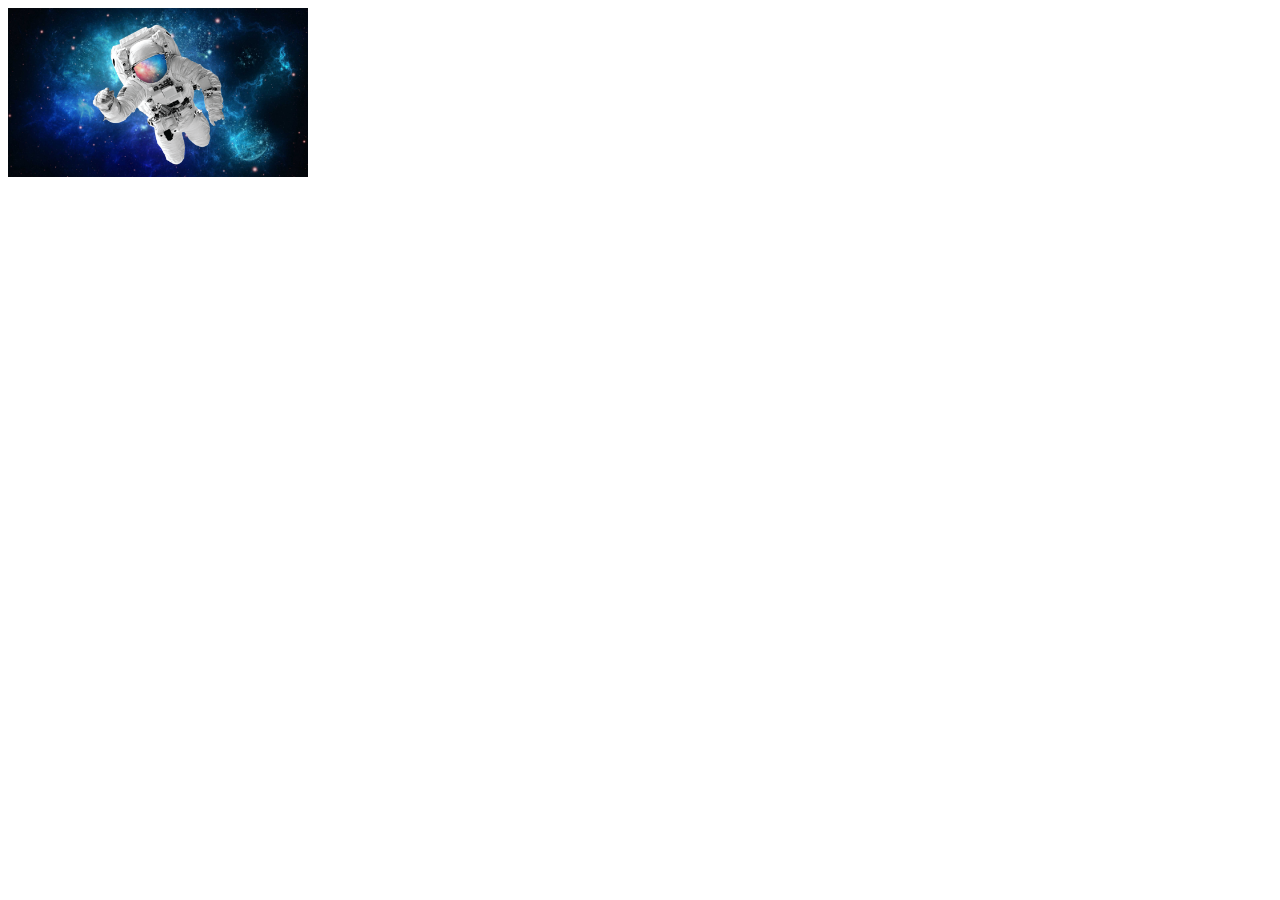
<file: desafio/d011/index.html>
<!DOCTYPE html>
<html lang="en">
<head>
    <meta charset="UTF-8">
    <meta name="viewport" content="width=device-width, initial-scale=1.0">
    <title>Desafio 11</title>
    <style>
        .container {
            position: relative;
            width: 300px;
        }
        .img-fundo {
            width: 100%;
        }
        .img-topo {
            position: absolute;
            width: 150px;
            top: 50%;
            left: 50%;
            transform: translate(-50%, -50%);
        }


    </style>
</head>
<body>
    <div class="container">
        <img src="imagem/espaco.jpg" class="img-fundo">
        <img src="imagem/astronauta.png"class="img-topo">
    </div>
</body>
</html>
</file>
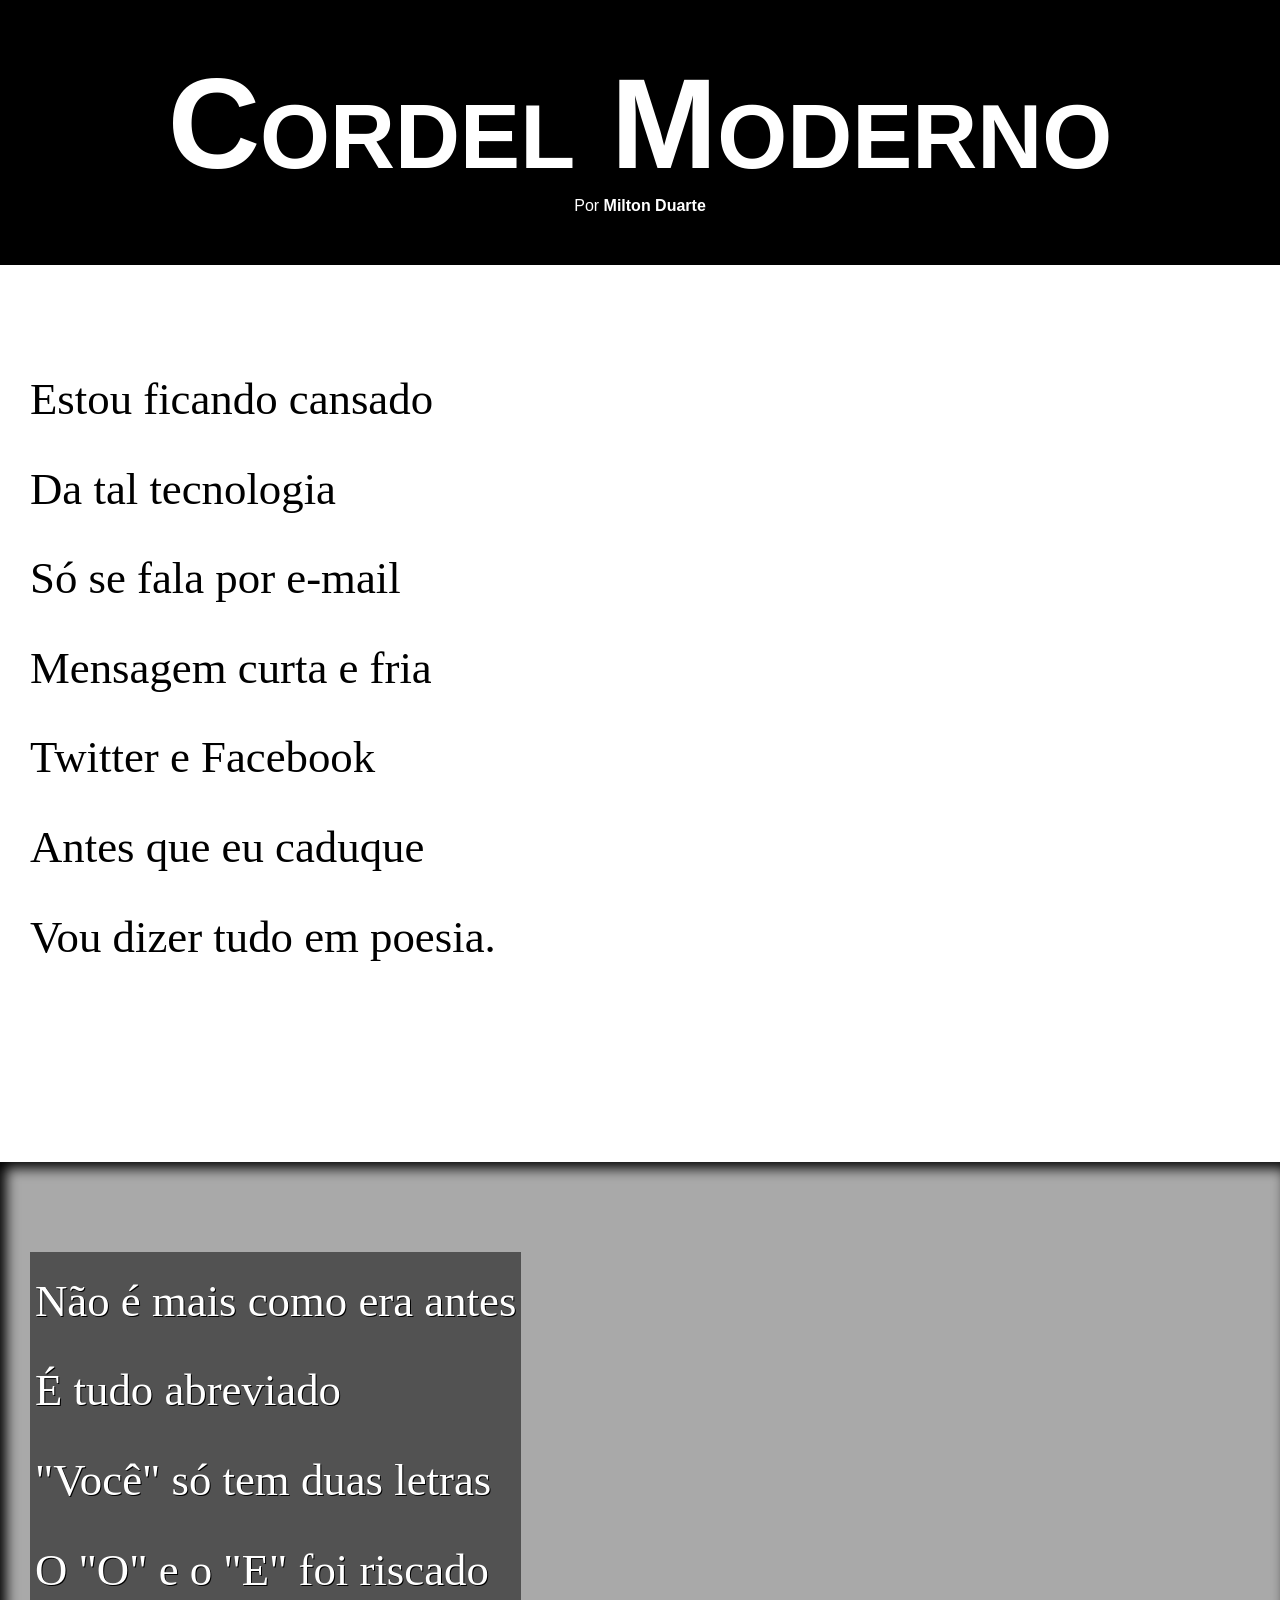
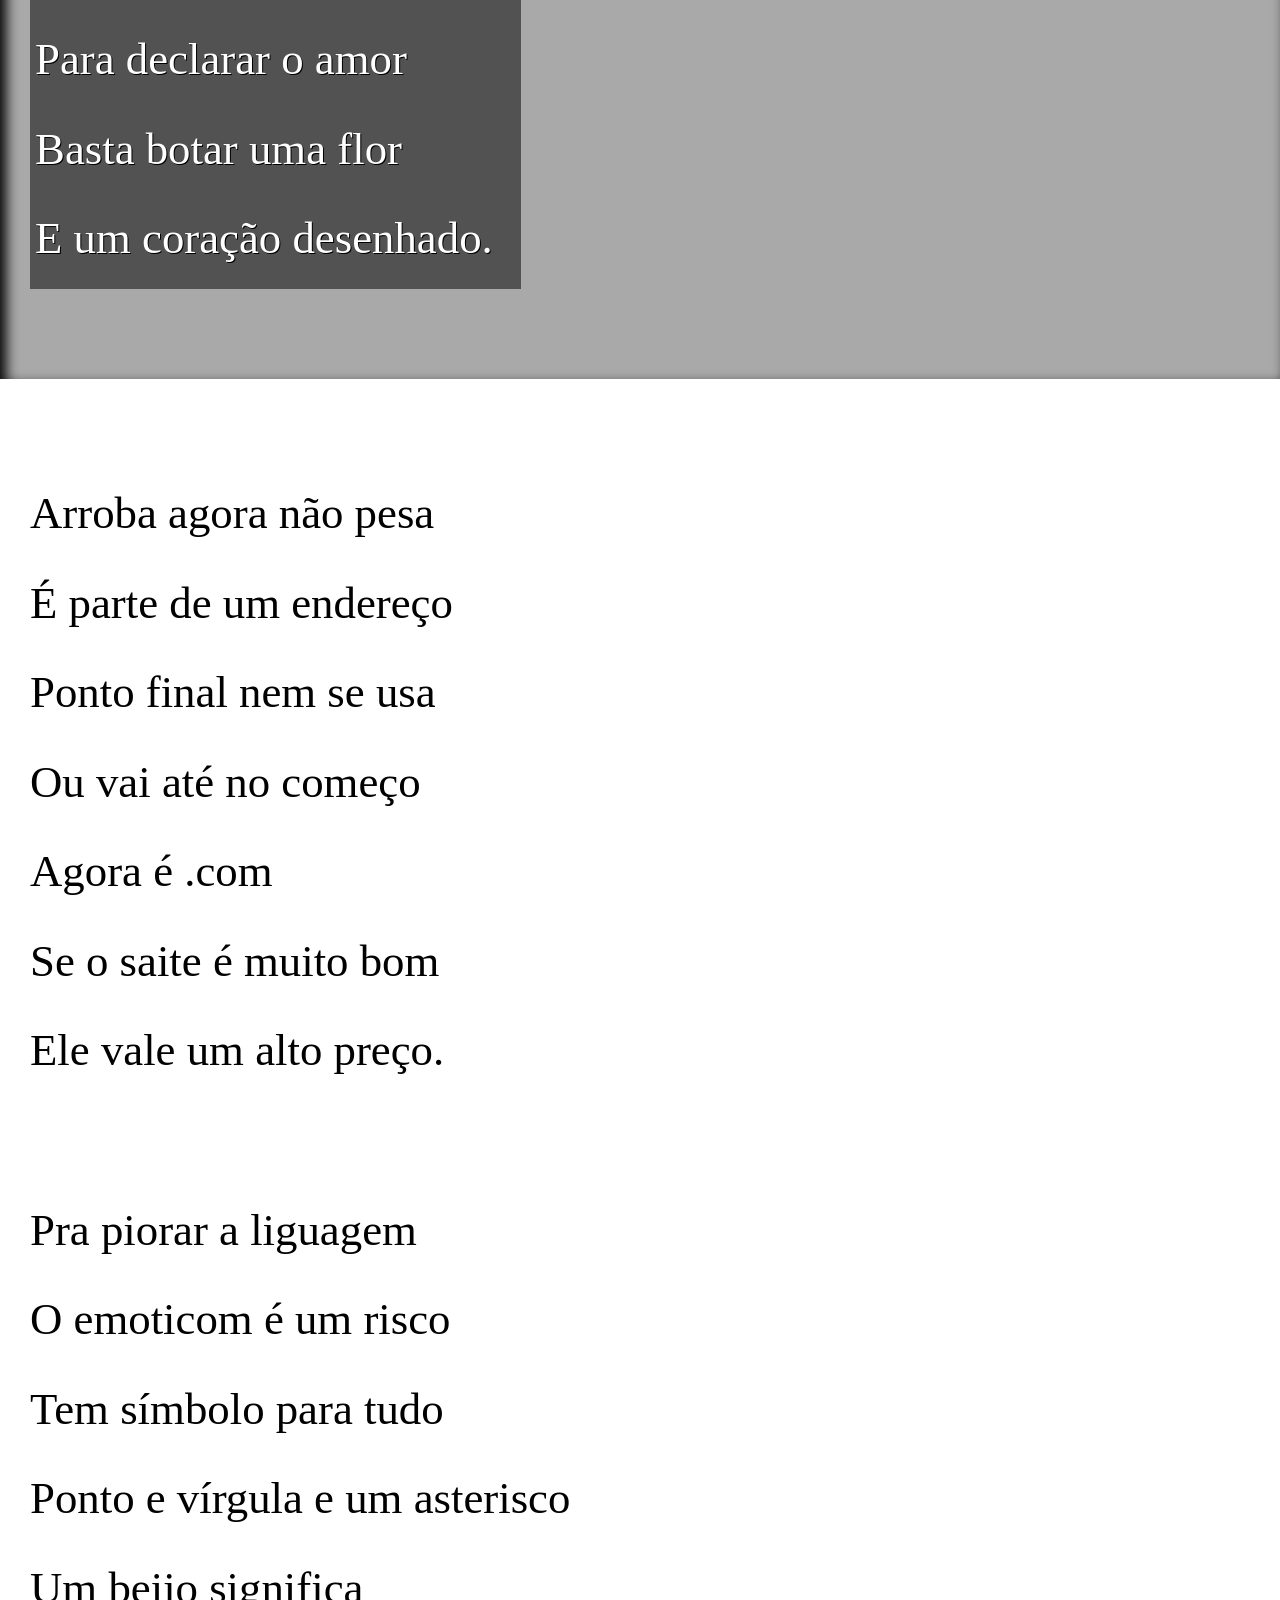
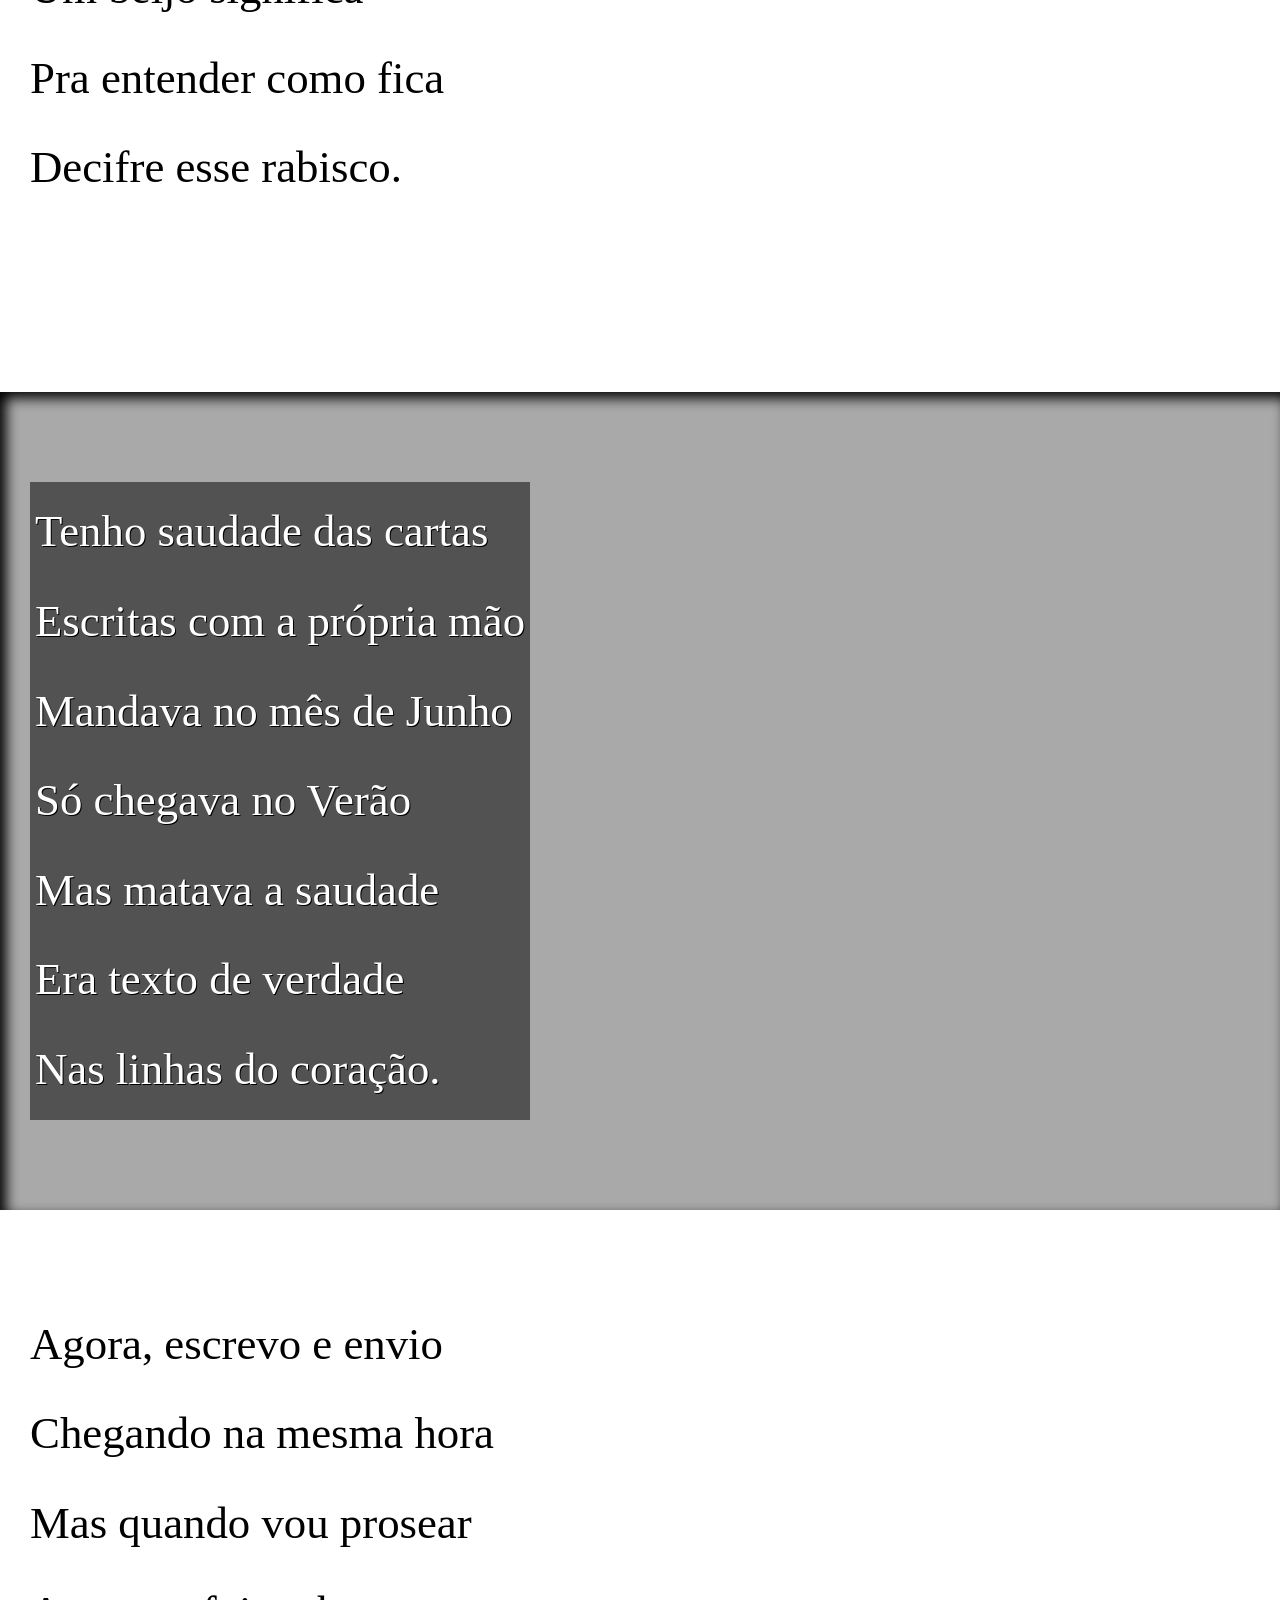
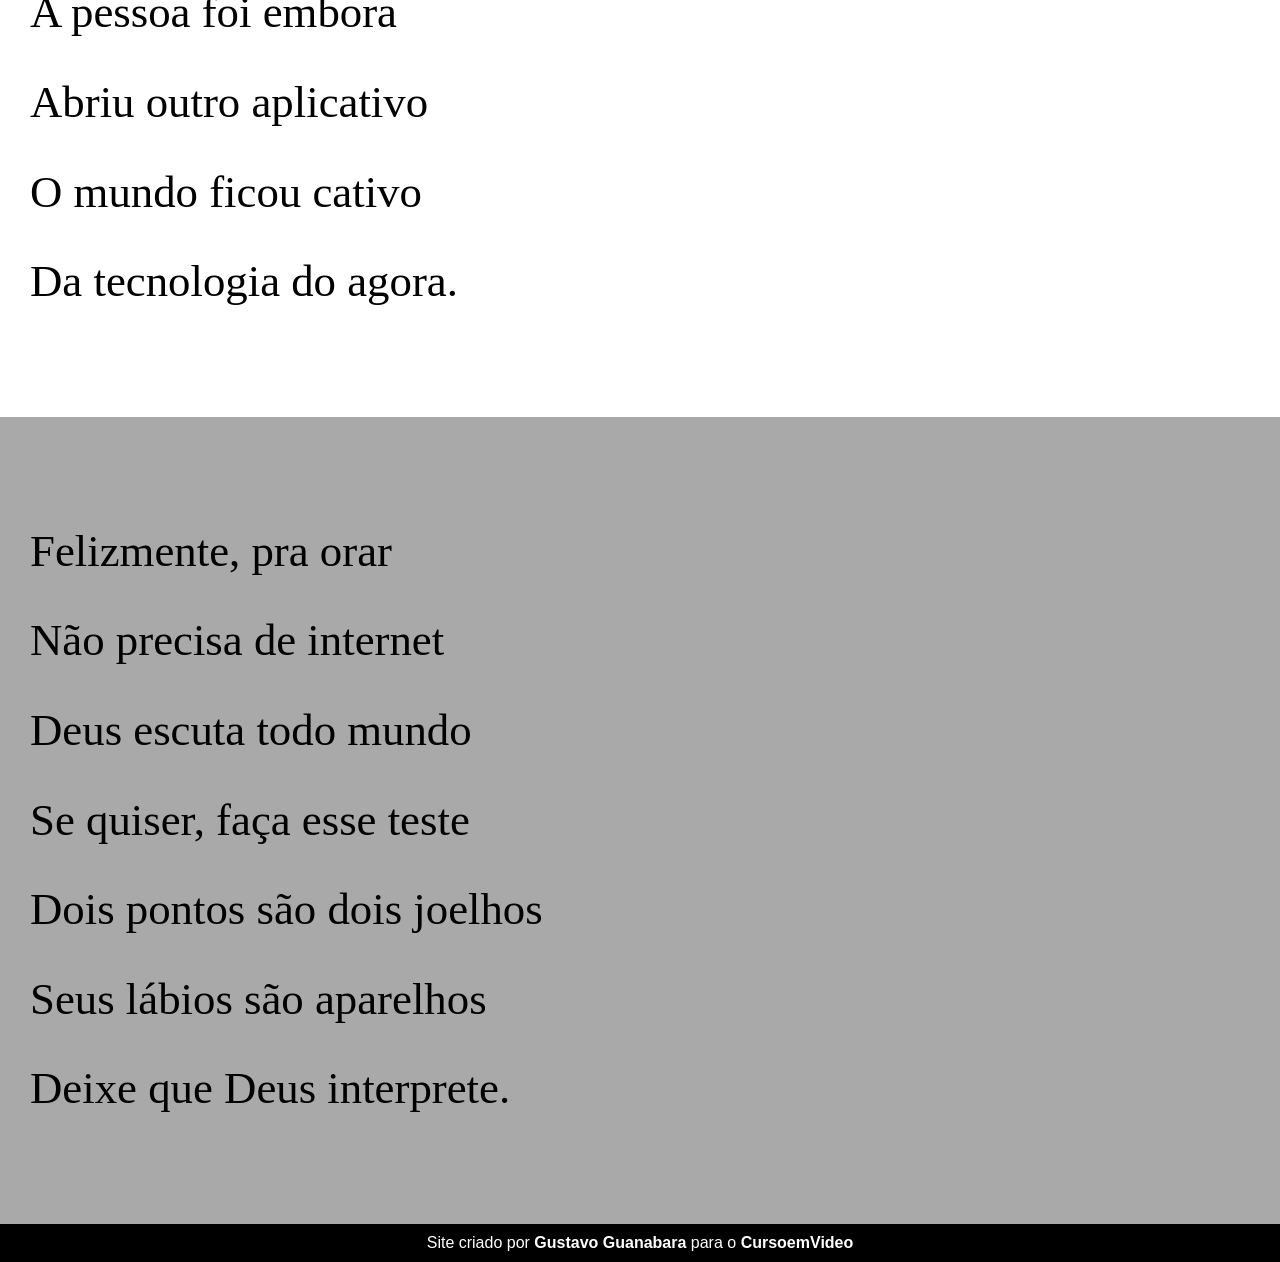
<file: desafio/d012/index.html>
<!DOCTYPE html>
<html lang="pt-br">
<head>
    <meta charset="UTF-8">
    <meta name="viewport" content="width=device-width, initial-scale=1.0">
    <title>Cordel Moderno</title>
    <link rel="stylesheet" href="estilo/style.css">
</head>
<body>
    <header>
        <h1>
            Cordel Moderno
        </h1>
        <p>Por <a href="https://www.recantodasletras.com.br/poesias/3186743]" target="_blank">Milton Duarte</a></p>
    </header>

        <section class="normal">
            <p>
                Estou ficando cansado <br>
                Da tal tecnologia <br>
                Só se fala por e-mail <br>
                Mensagem curta e fria <br>
                Twitter e Facebook <br>
                Antes que eu caduque <br>
                Vou dizer tudo em poesia.
            </p>
        </section>


        <section class="imagem" id="img01">
            <p>
                Não é mais como era antes <br>
                É tudo abreviado <br>
                "Você" só tem duas letras <br>
                O "O" e o "E" foi riscado <br>
                Para declarar o amor <br>
                Basta botar uma flor <br>
                E um coração desenhado.
            </p>
        </section>

        

        <section class="normal">
            <p>
                Arroba agora não pesa <br>
                É parte de um endereço <br>
                Ponto final nem se usa <br>
                Ou vai até no começo <br>
                Agora é .com <br>
                Se o saite é muito bom <br>
                Ele vale um alto preço.
            </p>

            <p>
                Pra piorar a liguagem <br>
                O emoticom é um risco <br>
                Tem símbolo para tudo <br>
                Ponto e vírgula e um asterisco <br>
                Um beijo significa <br>
                Pra entender como fica <br>
                Decifre esse rabisco.
            </p>
        </section>

        

        <section class="imagem" id="img02">
            <p>
                Tenho saudade das cartas <br>
                Escritas com a própria mão <br>
                Mandava no mês de Junho <br>
                Só chegava no Verão <br>
                Mas matava a saudade <br>
                Era texto de verdade <br>
                Nas linhas do coração.
            </p>
        </section>

    

        <section class="normal">
            Agora, escrevo e envio <br>
            Chegando na mesma hora <br>
            Mas quando vou prosear <br>
            A pessoa foi embora <br>
            Abriu outro aplicativo <br>
            O mundo ficou cativo <br>
            Da tecnologia do agora.
        </section>

        <section>
            Felizmente, pra orar <br>
            Não precisa de internet <br>
            Deus escuta todo mundo <br>
            Se quiser, faça esse teste <br>
            Dois pontos são dois joelhos <br>
            Seus lábios são aparelhos <br>
            Deixe que Deus interprete.
        </section>

        <footer>
            <p>Site criado por <a href="https://gustavoguanabara.github.io" target="_blank">Gustavo Guanabara</a> para o <a href="https://www.cursoemvideo.com" target="_blank">CursoemVideo</a></p>
        </footer>
</body>
</html>
</file>
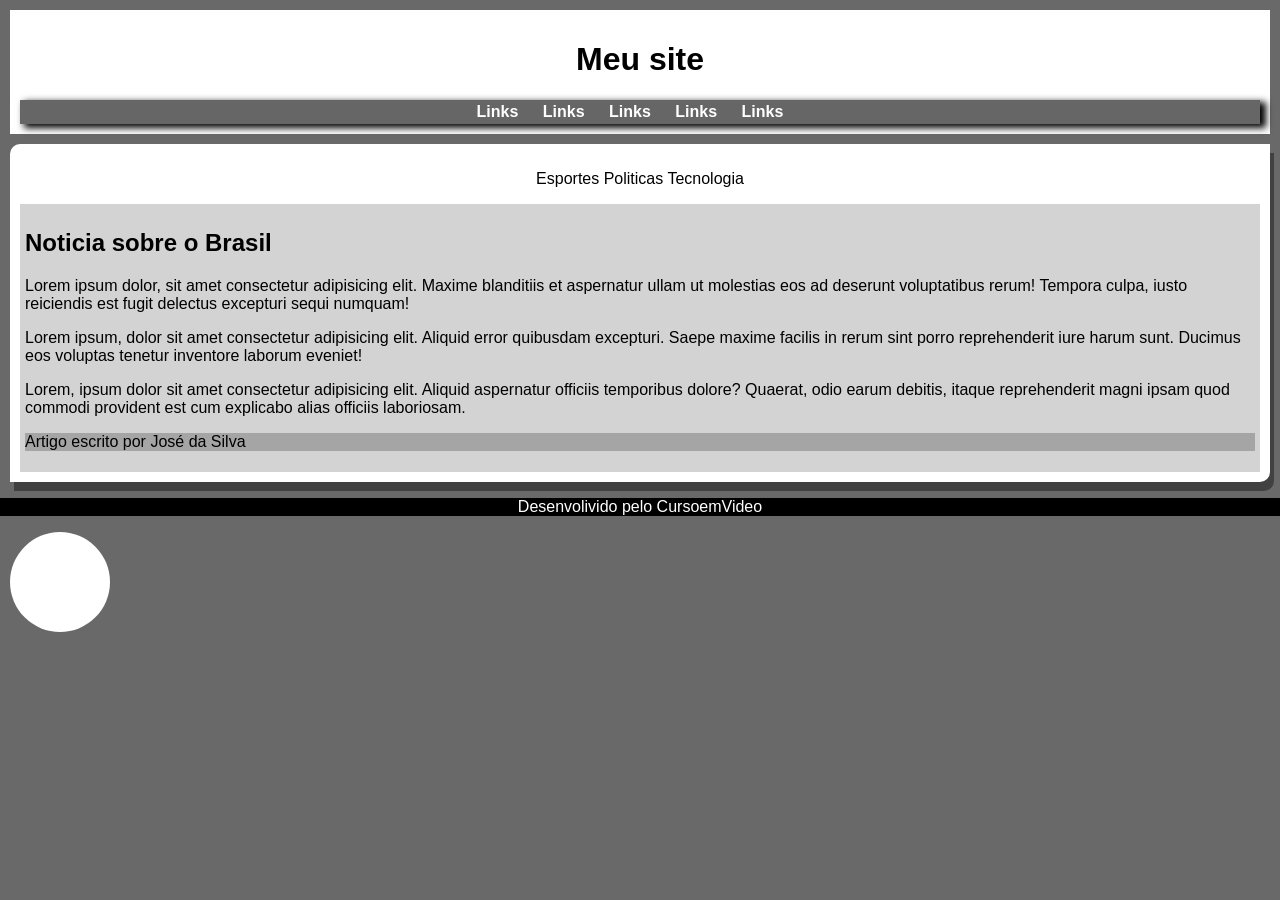
<file: exercicios/ex021/caixa02.html>
<!DOCTYPE html>
<html lang="pt-br">
<head>
    <meta charset="UTF-8">
    <meta name="viewport" content="width=device-width, initial-scale=1.0">
    <title>Grouping Tags</title>
    <style>
        body {
            font-family: Arial, Helvetica, sans-serif;
            background-color: dimgray;
            margin: 0px;
        }
        header {
            background-color: white;
            padding: 10px;
            margin: 10px;
            text-align: center;
        }
        nav {
            background-color: rgb(102, 102, 102);
            padding: 3px;
            box-shadow: 5px 3px 7px 1px black;
        }
        nav > a {
            text-decoration: none;
            color: white;
            font-weight: bold;
            margin-right: 20px;
        }
        nav > a:hover {
            text-decoration: underline;
            
        }
        main {
            background-color: white;
            padding: 10px;
            margin: 10px;
            border-radius: 10px 0px;
            box-shadow: 4px 9px 0px rgb(0, 0, 0, 0.384);
            
        }
        article {
            background-color: lightgray;
            padding: 5px;
        }
        article > aside {
            background-color: rgb(165, 165, 165);
        }
        section > p {
            text-align: center;
        }
        footer{
            background-color: black;
            color: white;
            text-align: center;
            padding: 0px;
            margin: 0px;
        }
        div#bola {
            height: 100px;
            width: 100px;
            margin: 10px;
            background-color: white;
            border-radius: 50%;
            
        }
    </style>
</head>
<body>
    <header>
    <h1>Meu site</h1>
    <nav>
        <a href="#">Links</a>
        <a href="#">Links</a>
        <a href="#">Links</a>
        <a href="#">Links</a>
        <a href="#">Links</a>
    </nav>
    </header>
    <main>
<section id="assuntos">
<p>Esportes Politicas Tecnologia</p>
</section>
<section id="noticia">
<article>
    <h2>Noticia sobre o Brasil</h2>
    <p>Lorem ipsum dolor, sit amet consectetur adipisicing elit. Maxime blanditiis et aspernatur ullam ut molestias eos ad deserunt voluptatibus rerum! Tempora culpa, iusto reiciendis est fugit delectus excepturi sequi numquam!</p>
    <p>Lorem ipsum, dolor sit amet consectetur adipisicing elit. Aliquid error quibusdam excepturi. Saepe maxime facilis in rerum sint porro reprehenderit iure harum sunt. Ducimus eos voluptas tenetur inventore laborum eveniet!</p>
    <p>Lorem, ipsum dolor sit amet consectetur adipisicing elit. Aliquid aspernatur officiis temporibus dolore? Quaerat, odio earum debitis, itaque reprehenderit magni ipsam quod commodi provident est cum explicabo alias officiis laboriosam.</p>
    <aside>
        <p>Artigo escrito por José da Silva</p>
    </aside>
</article>
</section>
    </main>
    <footer>
<p>Desenvolivido pelo CursoemVideo</p>
    </footer>
    <div id="bola">

    </div>
</body>
</html>
</file>
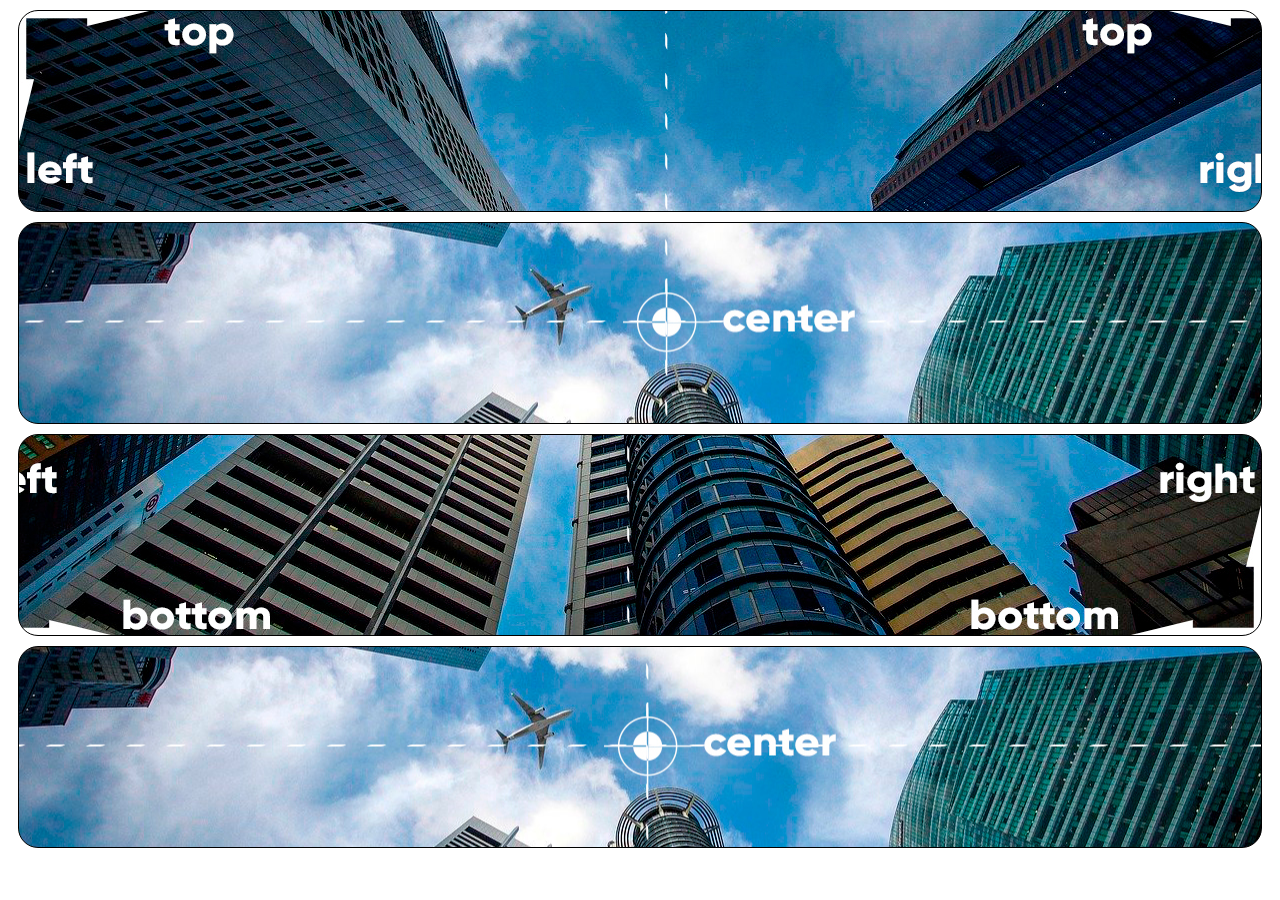
<file: exercicios/ex022/fundo002.html>
<!DOCTYPE html>
<html lang="pt-br">
<head>
    <meta charset="UTF-8">
    <meta name="viewport" content="width=device-width, initial-scale=1.0">
    <title>Posição dos Fundos</title>
    <style>
        div.bloco {
            background-image: url(imagem/wallpaper003.jpg);
            height: 200px;
            border: 1px solid black;
            border-radius: 20px;
            margin: 10px;
        }

        div#q1 {
            background-position: left top;

        }

         div#q2 {
            background-position: left center;

        }

         div#q3 {
            background-position: right bottom;

        }

         div#q4 {
            background-position: center center;

        }

    </style>
</head>
<body>
    <div class="bloco" id="q1">

    </div>

    <div class="bloco" id="q2">

    </div>

    <div class="bloco" id="q3">

    </div>

    <div class="bloco" id="q4">

    </div>

  
</body>
</html>
</file>
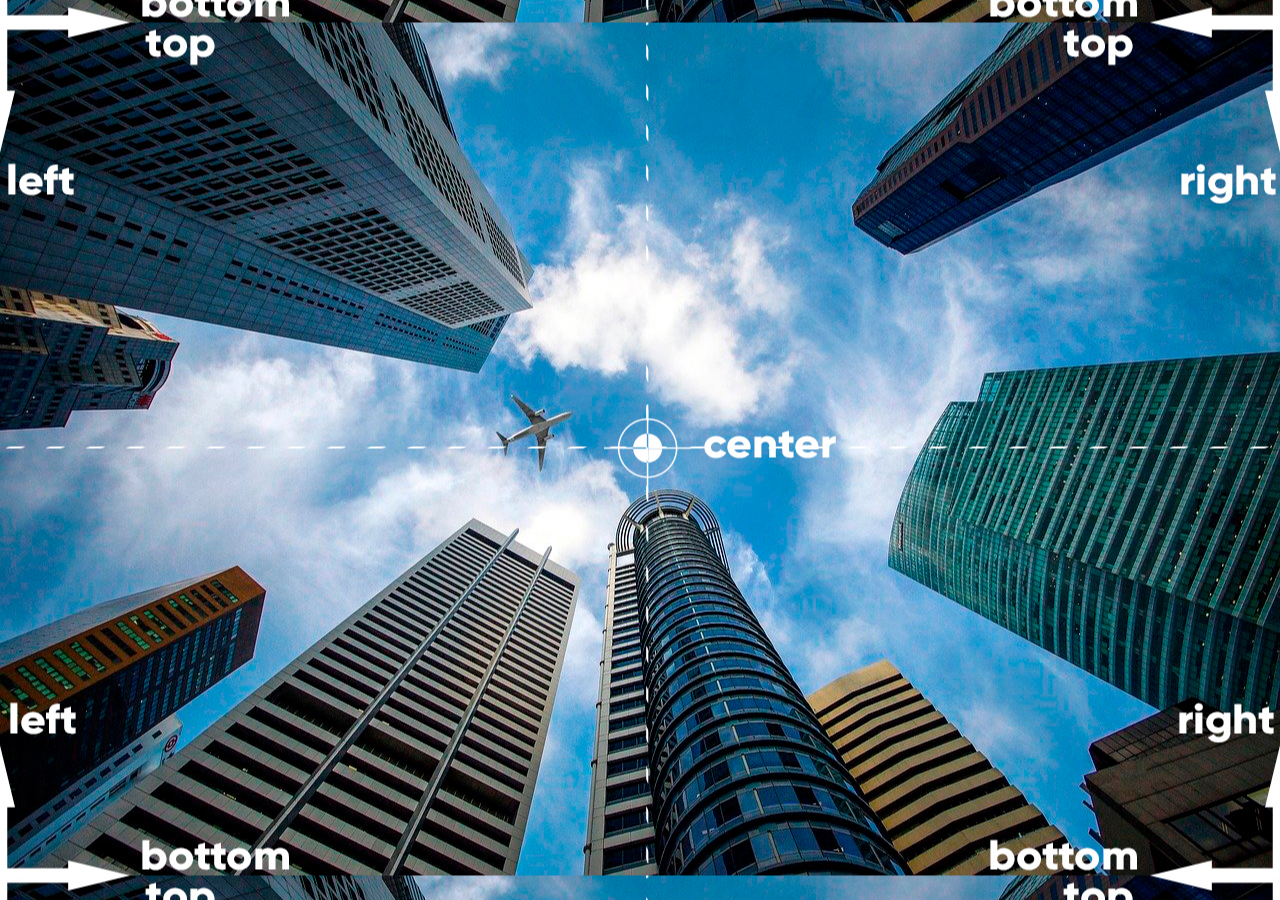
<file: exercicios/ex022/fundo004.html>
<!DOCTYPE html>
<html lang="pt-br">
<head>
    <meta charset="UTF-8">
    <meta name="viewport" content="width=device-width, initial-scale=1.0">
    <title>Posicionamento</title>
    <style>
        body {
            height: 98vh;
            background-image: url(imagem/wallpaper003.jpg);
            background-position: center center;
        }
    </style>
</head>
<body>
    
</body>
</html>
</file>
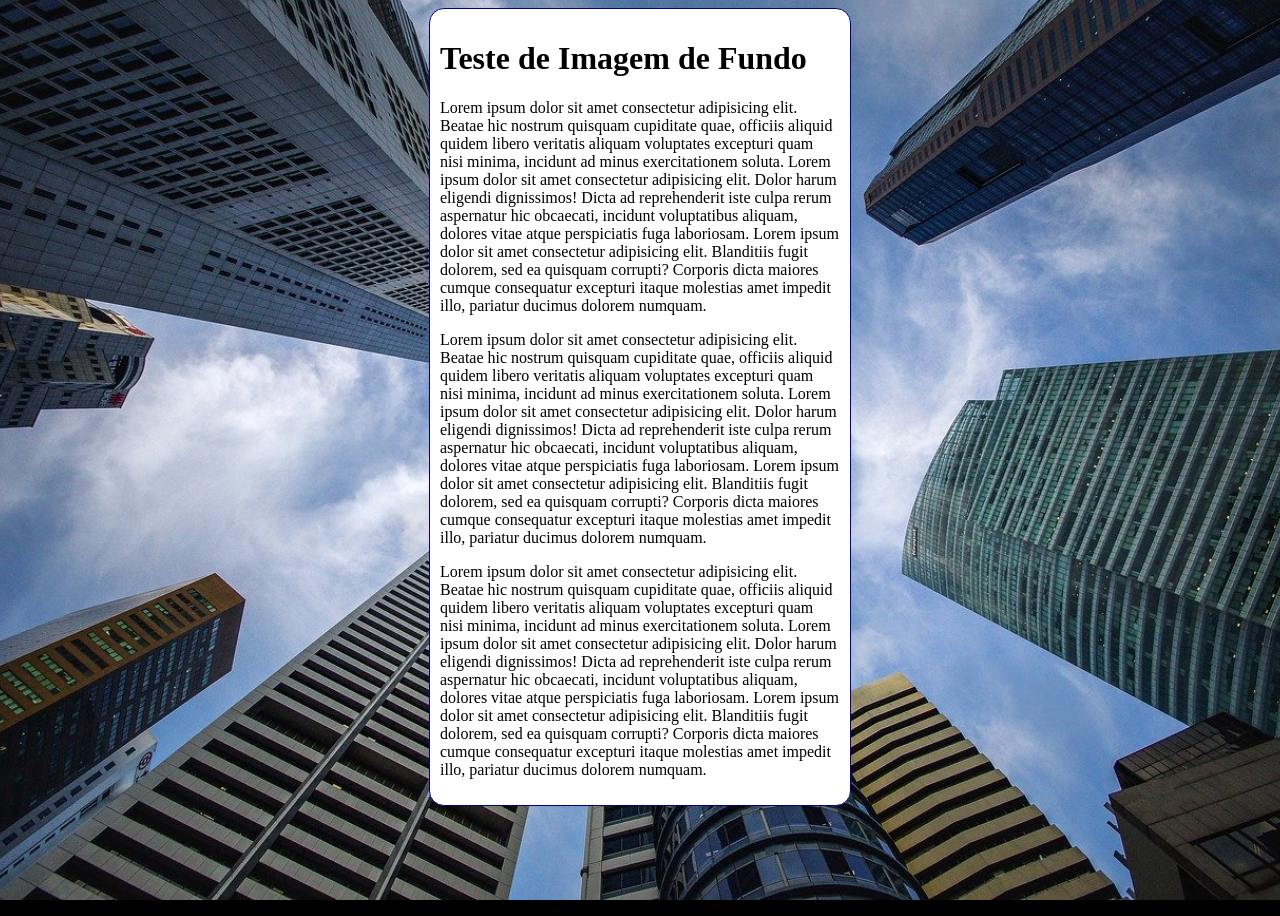
<file: exercicios/ex022/fundo005.html>
<!DOCTYPE html>
<html lang="pt-br>
<head>
    <meta charset="UTF-8">
    <meta name="viewport" content="width=device-width, initial-scale=1.0">
    <title>Fundo fixo de tela</title>
    <style>
         body {
            height: 100vh;
            /*background-color: black;
            background-image: url(imagem/wallpaper002.jpg);
            background-position: center center;
            background-repeat: no-repeat;
            background-size: cover;
            background-attachment: fixed;*/
            
            
            /* Shorthand - background
            color > imagem > position > repeat > [size] > attachment
            */
            background: black url('imagem/wallpaper002.jpg') center center no-repeat fixed;
            background-size: cover;
        }

        main {
            background-color: white;
            width: 400px;
            padding: 10px;
            margin: auto;
            border: 1px solid darkblue;
            border-radius: 15px;
        }
    </style>
</head>
<body>
    <main>
        <h1>Teste de Imagem de Fundo</h1>
        <p>Lorem ipsum dolor sit amet consectetur adipisicing elit. Beatae hic nostrum quisquam cupiditate quae, officiis aliquid quidem libero veritatis aliquam voluptates excepturi quam nisi minima, incidunt ad minus exercitationem soluta. Lorem ipsum dolor sit amet consectetur adipisicing elit. Dolor harum eligendi dignissimos! Dicta ad reprehenderit iste culpa rerum aspernatur hic obcaecati, incidunt voluptatibus aliquam, dolores vitae atque perspiciatis fuga laboriosam. Lorem ipsum dolor sit amet consectetur adipisicing elit. Blanditiis fugit dolorem, sed ea quisquam corrupti? Corporis dicta maiores cumque consequatur excepturi itaque molestias amet impedit illo, pariatur ducimus dolorem numquam.</p>

        <p>Lorem ipsum dolor sit amet consectetur adipisicing elit. Beatae hic nostrum quisquam cupiditate quae, officiis aliquid quidem libero veritatis aliquam voluptates excepturi quam nisi minima, incidunt ad minus exercitationem soluta. Lorem ipsum dolor sit amet consectetur adipisicing elit. Dolor harum eligendi dignissimos! Dicta ad reprehenderit iste culpa rerum aspernatur hic obcaecati, incidunt voluptatibus aliquam, dolores vitae atque perspiciatis fuga laboriosam. Lorem ipsum dolor sit amet consectetur adipisicing elit. Blanditiis fugit dolorem, sed ea quisquam corrupti? Corporis dicta maiores cumque consequatur excepturi itaque molestias amet impedit illo, pariatur ducimus dolorem numquam.</p>

        <p>Lorem ipsum dolor sit amet consectetur adipisicing elit. Beatae hic nostrum quisquam cupiditate quae, officiis aliquid quidem libero veritatis aliquam voluptates excepturi quam nisi minima, incidunt ad minus exercitationem soluta. Lorem ipsum dolor sit amet consectetur adipisicing elit. Dolor harum eligendi dignissimos! Dicta ad reprehenderit iste culpa rerum aspernatur hic obcaecati, incidunt voluptatibus aliquam, dolores vitae atque perspiciatis fuga laboriosam. Lorem ipsum dolor sit amet consectetur adipisicing elit. Blanditiis fugit dolorem, sed ea quisquam corrupti? Corporis dicta maiores cumque consequatur excepturi itaque molestias amet impedit illo, pariatur ducimus dolorem numquam.</p>
    </main>
</body>
</html>
</file>
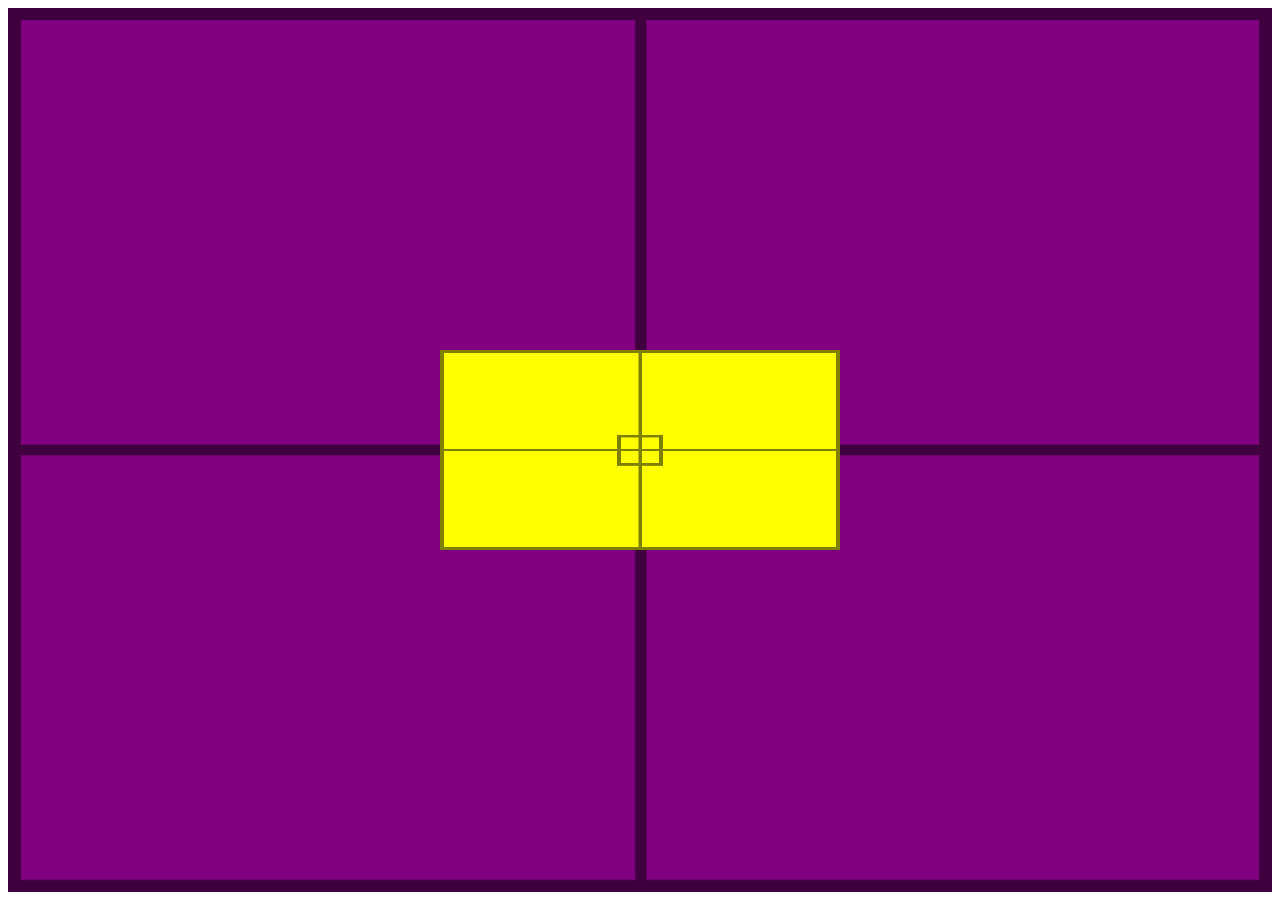
<file: exercicios/ex022/fundo006.html>
<!DOCTYPE html>
<html lang="pt-br">
<head>
    <meta charset="UTF-8">
    <meta name="viewport" content="width=device-width, initial-scale=1.0">
    <title>Alinhamento Vertical</title>

    <style>
        #container {
            background-image: url(imagem/target001.png);
            background-size: 100% 100%;

            position: relative;
            height: 96vh;
            padding: 10px;
            background-color: purple;

        }

        #conteudo {
            background-image: url(imagem/target001.png);
            background-size: 100% 100%;

            position: absolute;
            height: 200px;
            width: 400px;
            background-color: yellow;

            left: 50%;
            top: 50%;

            transform: translate(-50%, -50%);
            

        }
    </style>
</head>
<body>
    <section id="container">
        <article id="conteudo">

        </article>

    </section>
</body>
</html>
</file>
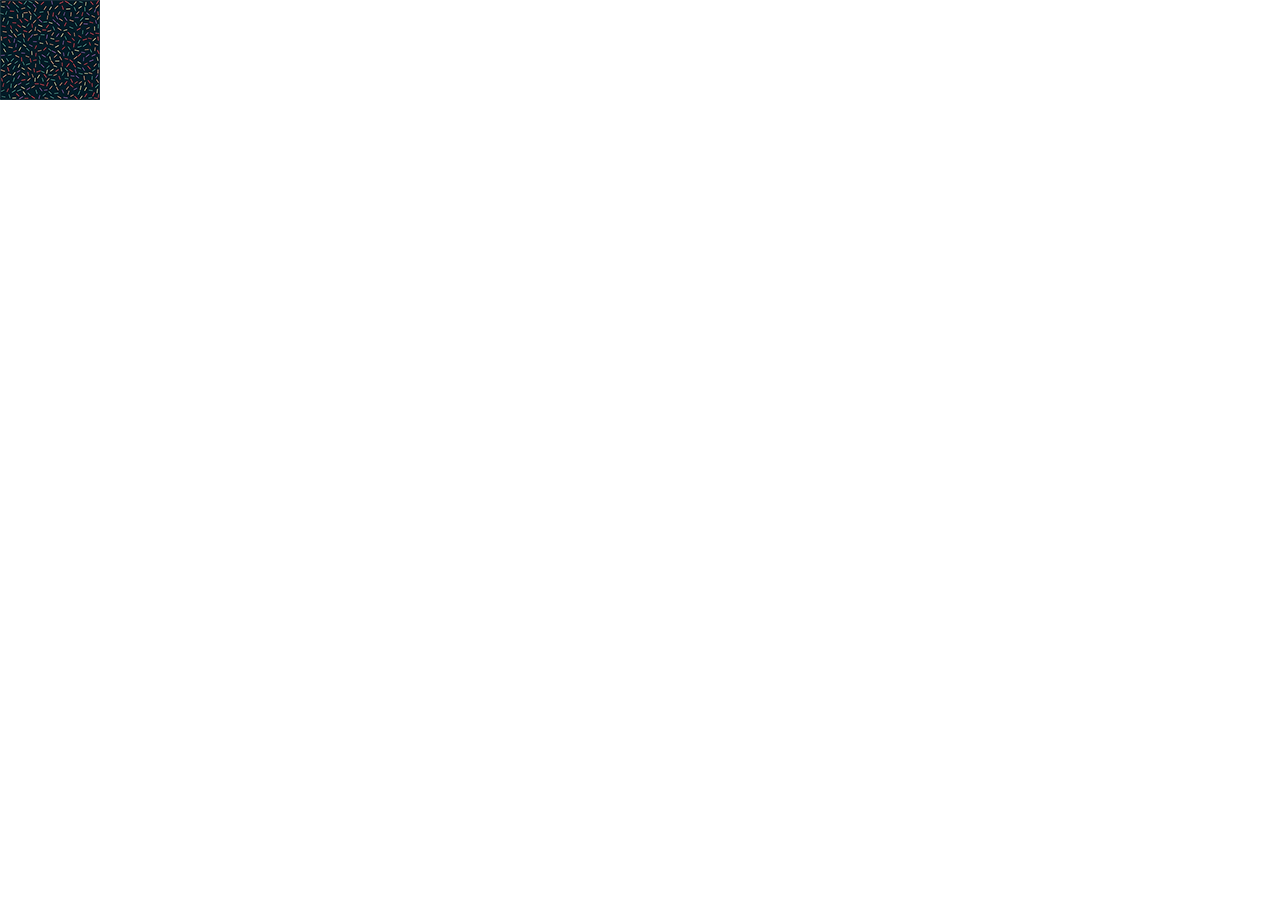
<file: exercicios/ex022/fundo007.html>
<!DOCTYPE html>
<html lang="pt-br">
<head>
    <meta charset="UTF-8">
    <meta name="viewport" content="width=device-width, initial-scale=1.0">
    <title>Personalização dos fundos</title>
    <style>
        body {
            background-image: url(imagem/pattern001.png);
            background-size: 100px 100px;
            background-repeat: no-repeat;
        }
    </style>
</head>
<body>
    
</body>
</html>
</file>
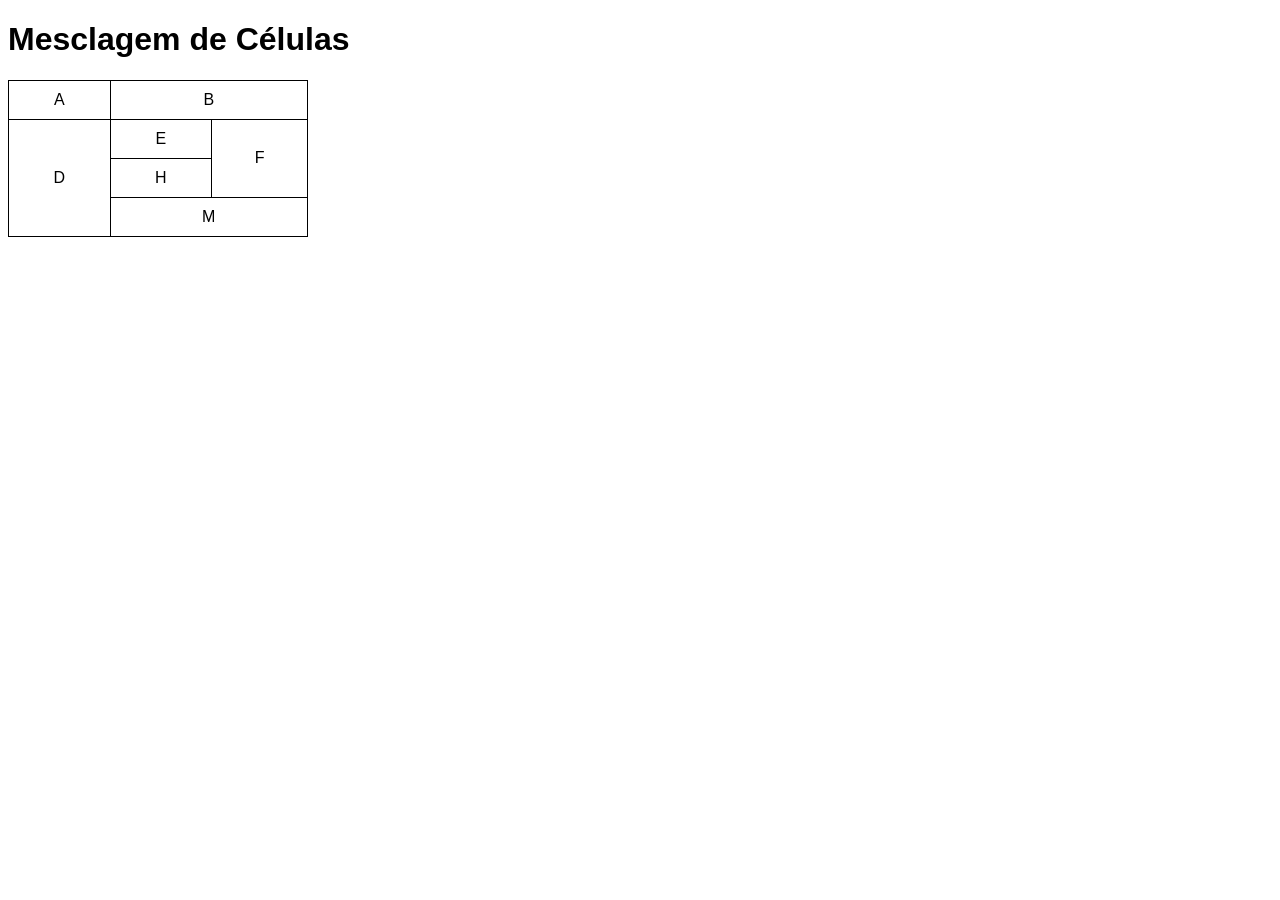
<file: exercicios/ex023/tabela003.html>
<!DOCTYPE html>
<html lang="pt-br">
<head>
    <meta charset="UTF-8">
    <meta name="viewport" content="width=device-width, initial-scale=1.0">
    <title>Tabela</title>
    <style>

        body {
            font-family: Arial, Helvetica, sans-serif;
        }

        table {
            border-collapse: collapse;
            width: 300px;
        }

        td {
            border: 1px solid black;
            padding: 10px;
            text-align: center;
        }
    </style>
</head>
<body>
   <h1>Mesclagem de Células</h1> 
   <table>
    <tr>
        <td>A</td>
        <td colspan="2">B</td>
       
    </tr>
     <tr>
        <td rowspan="3">D</td>
        <td>E</td>
        <td rowspan="2">F</td>
    </tr>
     <tr>
        
        <td>H</td>
        
    </tr>
     <tr>
       
        
        <td colspan="2">M</td>
    </tr>
   </table>
</body>
</html>
</file>
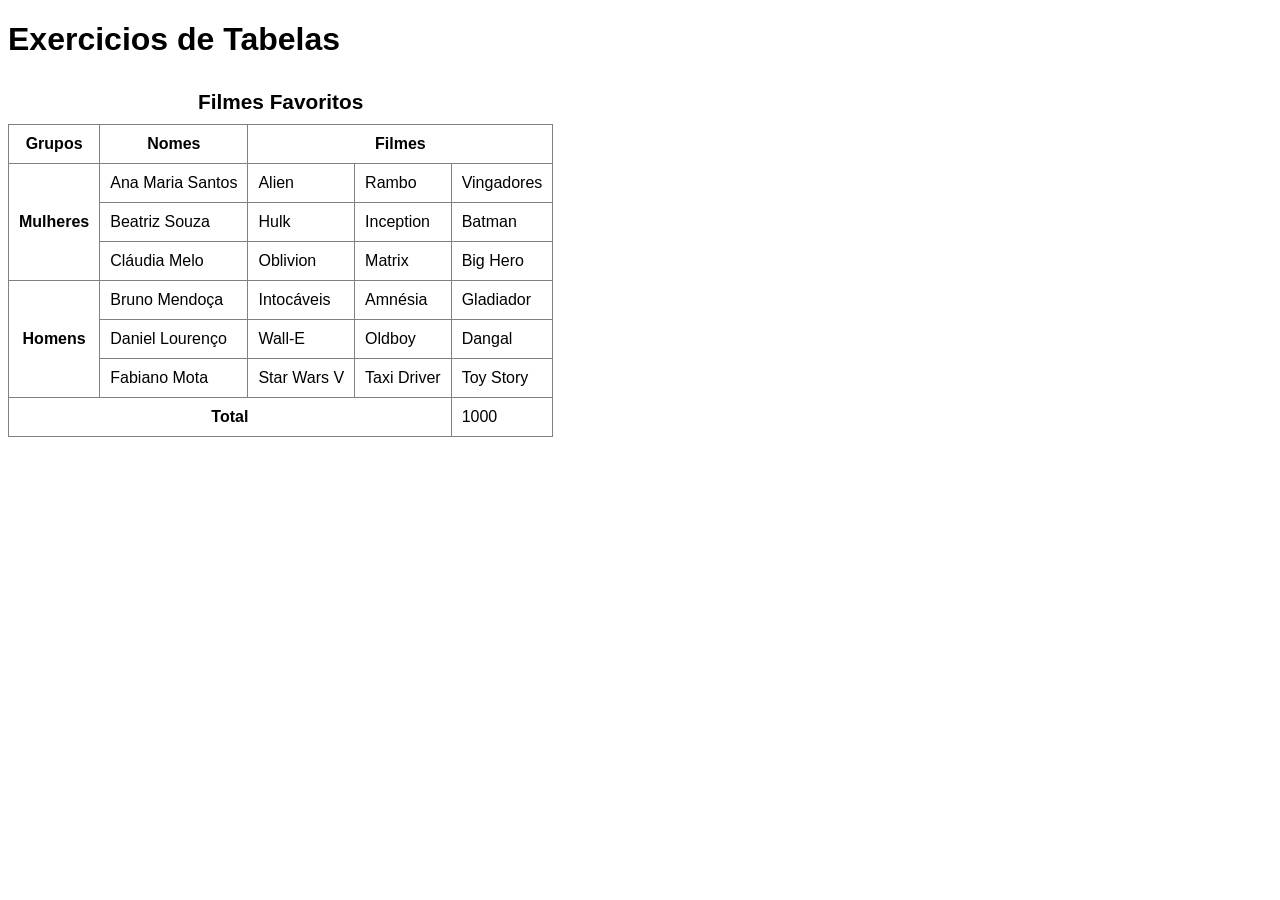
<file: exercicios/ex023/tabela004.html>
<!DOCTYPE html>
<html lang="pt-br">
<head>
    <meta charset="UTF-8">
    <meta name="viewport" content="width=device-width, initial-scale=1.0">
    <title>Tabelas</title>
    <style>

        body {
            font-family: Arial, Helvetica, sans-serif;
        }

        table {
            border-collapse: collapse;
        }

        caption {
            font-size: 1.3em;
            font-weight: bold;
            padding: 10px;
        }

        th, td {
            border: 1px solid gray;
            padding: 10px;
        }
    </style>
</head>
<body>
    <h1>Exercicios de Tabelas</h1>
    <table>
        
        <caption>
            Filmes Favoritos
        </caption>
        <thead>
            <tr>
                <th scope="col">Grupos</th>
                <th scope="col">Nomes</th>
                <th colspan="3" scope="colgroup">Filmes</th>
            </tr>
        </thead>
        <tfoot>
            <tr>
                <th colspan="4" scope="row">Total</th>
                <td>1000</td>
            </tr>
        </tfoot>
        <tbody>
            <tr>
                <th rowspan="3" scope="rowgroup">Mulheres</th>
                <td>Ana Maria Santos</td>
                <td>Alien</td>
                <td>Rambo</td>
                <td>Vingadores</td>
            </tr>
            <tr>
                <td>Beatriz Souza</td>
                <td>Hulk</td>
                <td>Inception</td>
                <td>Batman</td>
            </tr>
            <tr>
                <td>Cláudia Melo</td>
                <td>Oblivion</td>
                <td>Matrix</td>
                <td>Big Hero</td>
            </tr>
            <tr>
                <th rowspan="3" scope="rowgroup">Homens</th>
                <td>Bruno Mendoça</td>
                <td>Intocáveis</td>
                <td>Amnésia</td>
                <td>Gladiador</td>
            </tr>
            <tr>
                <td>Daniel Lourenço</td>
                <td>Wall-E</td>
                <td>Oldboy</td>
                <td>Dangal</td>
            </tr>
            <tr>
                <td>Fabiano Mota</td>
                <td>Star Wars V</td>
                <td>Taxi Driver</td>
                <td>Toy Story</td>
            </tr>
        </tbody>
    </table>
</body>
</html>
</file>
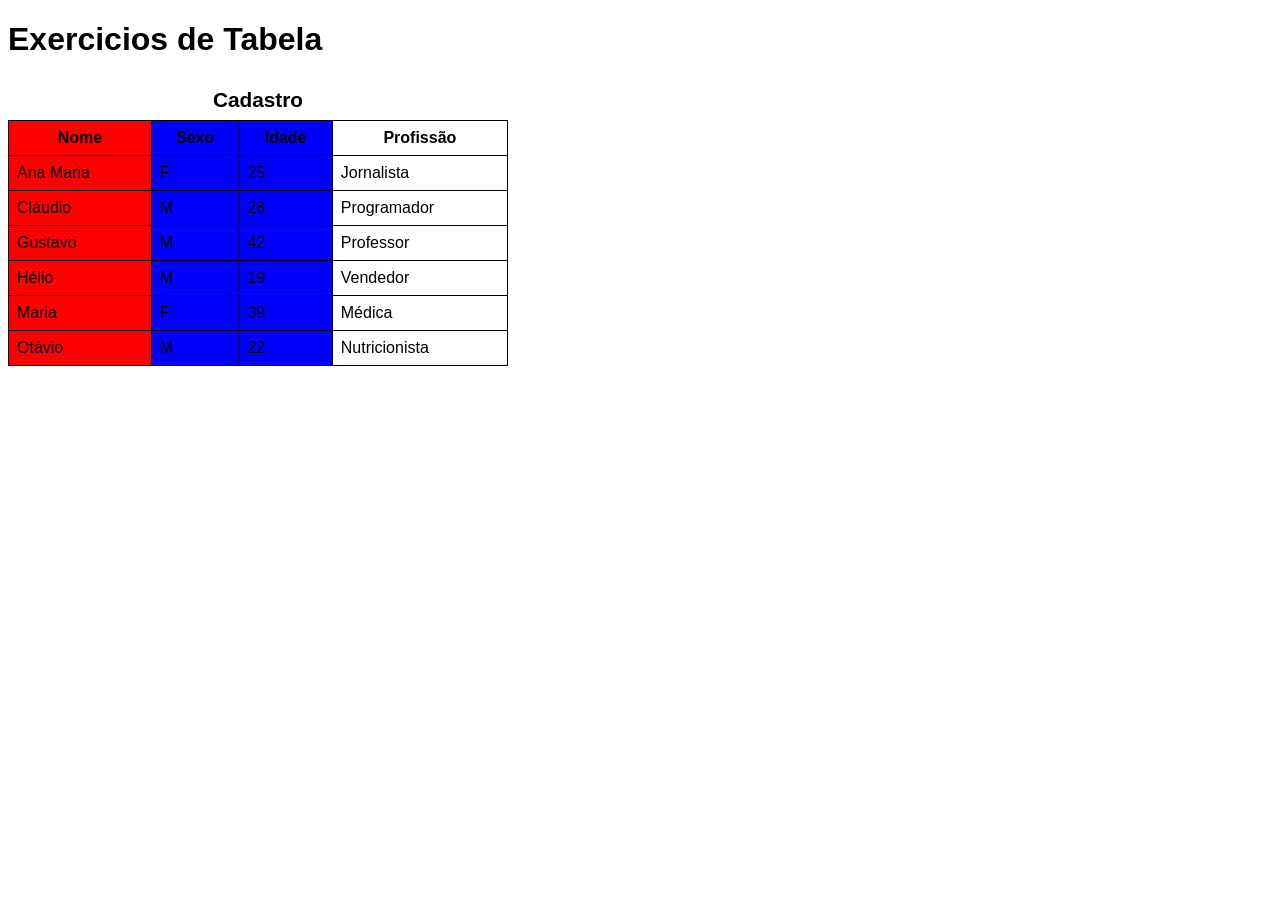
<file: exercicios/ex023/tabela005.html>
<!DOCTYPE html>
<html lang="pt-br">
<head>
    <meta charset="UTF-8">
    <meta name="viewport" content="width=device-width, initial-scale=1.0">
    <title>Exercicios de Tabela</title>
    <style>
        body {
            font-family: Arial, Helvetica, sans-serif;
        }

        table {
            width: 500px;
            border-collapse: collapse;
        }
        caption {
            font-size: 1.3em;
            font-weight: bold;
            padding: 8px;
        }
        th, td {
            border: 1px solid black;
            padding: 8px;
        }
       col.cnome {
            background-color: red;
        }
        col.cgrupo {
            background-color: blue;
        }

    </style>
</head>
<body>
    
    <h1>Exercicios de Tabela</h1>

    <table>
        <colgroup>
            <col class="cnome">
            <col class="cgrupo" span="2">
            <col class="cprof">
            
        </colgroup>
        <caption>Cadastro</caption>
        <tr>
            <th scope="col">Nome</th>
            <th scope="col">Sexo</th>
            <th scope="col">Idade</th>
            <th scope="col">Profissão</th>
        </tr>
        <tr>
            <td>Ana Maria</td>
            <td>F</td>
            <td>25</td>
            <td>Jornalista</td>
        </tr>
        <tr>
            <td>Cláudio</td>
            <td>M</td>
            <td>28</td>
            <td>Programador</td>
         </tr>
         <tr>
            <td>Gustavo</td>
            <td>M</td>
            <td>42</td>
            <td>Professor</td>
         </tr>
         <tr>
            <td>Hélio</td>
            <td>M</td>
            <td>19</td>
            <td>Vendedor</td>
         </tr>
         <tr>
            <td>Maria</td>
            <td>F</td>
            <td>39</td>
            <td>Médica</td>
         </tr>
         <tr>
            <td>Otávio</td>
            <td>M</td>
            <td>22</td>
            <td>Nutricionista</td>
         </tr>
    </table>
</body>
</html
</file>
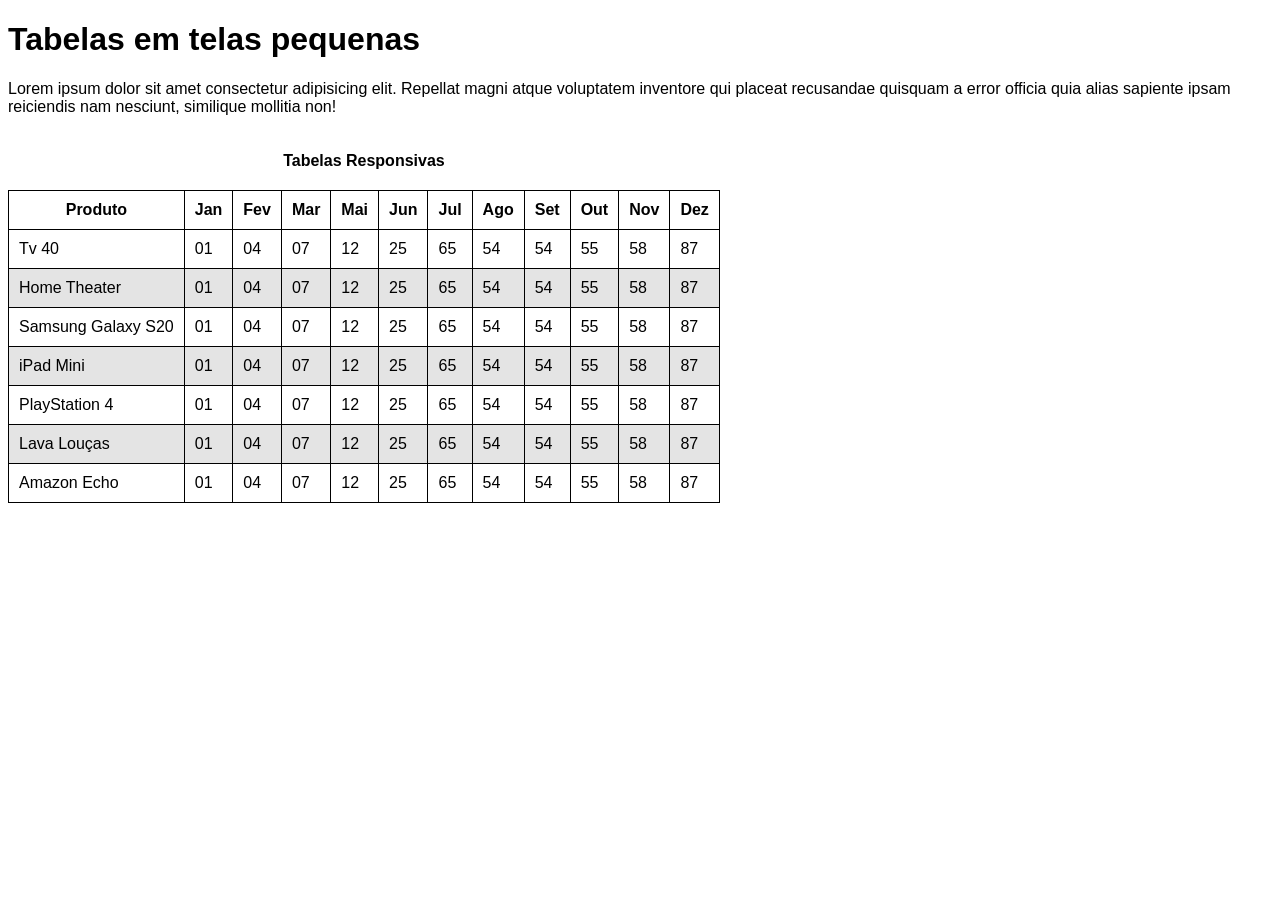
<file: exercicios/ex023/tabela006.html>
<!DOCTYPE html>
<html lang="pt-br">
<head>
    <meta charset="UTF-8">
    <meta name="viewport" content="width=device-width, initial-scale=1.0">
    <title>Tabelas Responsivas</title>
    <style>
        body {
            font-family: Arial, Helvetica, sans-serif;
        }
        table {
            border-collapse: collapse;
        }
        caption {
            font-size: 1.em;
            font-weight: bolder;
            padding: 20px;
        }
        th, td {
            border: 1px solid black;
            padding: 10px;
        }
        tr:nth-child(even) {
            background-color: rgb(228,228, 228);
        }
        div#container {
            overflow-x: auto;
            
        }
    </style>
</head>
<body>
    <h1>Tabelas em telas pequenas </h1>
    <p>Lorem ipsum dolor sit amet consectetur adipisicing elit. Repellat magni atque voluptatem inventore qui placeat recusandae quisquam a error officia quia alias sapiente ipsam reiciendis nam nesciunt, similique mollitia non!</p>
    <div id="container">
        <table>
            <caption>Tabelas Responsivas</caption>
            <thead>
                <tr>
                    <th>Produto</th>
                    <th>Jan</th>
                    <th>Fev</th>
                    <th>Mar</th>
                    <th>Mai</th>
                    <th>Jun</th>
                    <th>Jul</th>
                    <th>Ago</th>
                    <th>Set</th>
                    <th>Out</th>
                    <th>Nov</th>
                    <th>Dez</th>
                </tr>
            </thead>
            <tbody>
                <tr>
                    <td>Tv 40</td>
                    <td>01</td>
                    <td>04</td>
                    <td>07</td>
                    <td>12</td>
                    <td>25</td>
                    <td>65</td>
                    <td>54</td>
                    <td>54</td>
                    <td>55</td>
                    <td>58</td>
                    <td>87</td>
                </tr>
                <tr>
                    <td>Home Theater</td>
                    <td>01</td>
                    <td>04</td>
                    <td>07</td>
                    <td>12</td>
                    <td>25</td>
                    <td>65</td>
                    <td>54</td>
                    <td>54</td>
                    <td>55</td>
                    <td>58</td>
                    <td>87</td>
                </tr>
                <tr>
                    <td>Samsung Galaxy S20</td>
                    <td>01</td>
                    <td>04</td>
                    <td>07</td>
                    <td>12</td>
                    <td>25</td>
                    <td>65</td>
                    <td>54</td>
                    <td>54</td>
                    <td>55</td>
                    <td>58</td>
                    <td>87</td>
                </tr>
                <tr>
                    <td>iPad Mini</td>
                    <td>01</td>
                    <td>04</td>
                    <td>07</td>
                    <td>12</td>
                    <td>25</td>
                    <td>65</td>
                    <td>54</td>
                    <td>54</td>
                    <td>55</td>
                    <td>58</td>
                    <td>87</td>
                </tr>
                <tr>
                    <td>PlayStation 4</td>
                    <td>01</td>
                    <td>04</td>
                    <td>07</td>
                    <td>12</td>
                    <td>25</td>
                    <td>65</td>
                    <td>54</td>
                    <td>54</td>
                    <td>55</td>
                    <td>58</td>
                    <td>87</td>
                </tr>
                <tr>
                    <td>Lava Louças</td>
                    <td>01</td>
                    <td>04</td>
                    <td>07</td>
                    <td>12</td>
                    <td>25</td>
                    <td>65</td>
                    <td>54</td>
                    <td>54</td>
                    <td>55</td>
                    <td>58</td>
                    <td>87</td>
                </tr>
                <tr>
                    <td>Amazon Echo</td>
                    <td>01</td>
                    <td>04</td>
                    <td>07</td>
                    <td>12</td>
                    <td>25</td>
                    <td>65</td>
                    <td>54</td>
                    <td>54</td>
                    <td>55</td>
                    <td>58</td>
                    <td>87</td>
                </tr>
            </tbody>
        </table>
    </div>
</body>
</html>
</file>
<file: desafio/d012/estilo/style.css>
@charset "UTF8";

@import url('https://fonts.googleapis.com/css2?family=Passion+One:wght@400;700;900&display=swap');

@import url('https://fonts.googleapis.com/css2?family=Sriracha&display=swap');

:root {
    --fonte1: Verdana, Geneva, Tahoma, sans-serif;
    --fonte2: 'Passion One', sans-serif
      --fonte4: 'Sricacha', cursive;  
    --fonte3: 'Sricacha', cursive;   


}



* {
    margin: 0px;
    padding: 0px;
    font-size: 1em;
}

html, body {
    min-height: 100vh;
    background-color: darkgray;
    font-family: var(--fonte1);
}

header {
    background-color: black;
    color: white;
    text-align: center;
}

header > h1 {
    padding-top: 50px;
    font-variant: small-caps;
    font-family: var(--fonte2);
    font-size: 10vw;

}

header > p {
    padding-bottom: 50px;
}

header a, footer a {
    color: white;
    text-decoration: none;
    font-weight: bold;
}

header a:hover, footer a:hover {
    text-decoration: underline;
}

section {
    padding-top: 10vh;
    padding-bottom: 10vh;
    line-height: 2em;
    padding-left: 30px;
    font-family: var(--fonte3);
    font-size: 3.5vw;
}

section > p {
    padding-bottom: 2em;
}

section.normal {
    background-color: white;
    color: black;
}

section.imagem {
    background-color: rgb(51, 51, 51);
    color: white;
    box-shadow: inset 6px 6px 13px black;
    background-attachment: fixed;
    
}



section.imagem > p {
    display: inline-block;
    padding: 5px;
    background-color: rgba(0, 0, 0, 0.514);
    text-shadow: 1px 1px 0px black;
}
    
    

section#img01 {
    background-image: url('../imagens/background001.jpg');
    background-position: right center;
    background-size: cover;

}

section#img02 {
    background-image: url('../imagens/background002.jpg');
    background-size: cover;
}


footer {
    background-color: black;
    text-align: center;
    color: white;
    padding: 10px;
}
</file>
